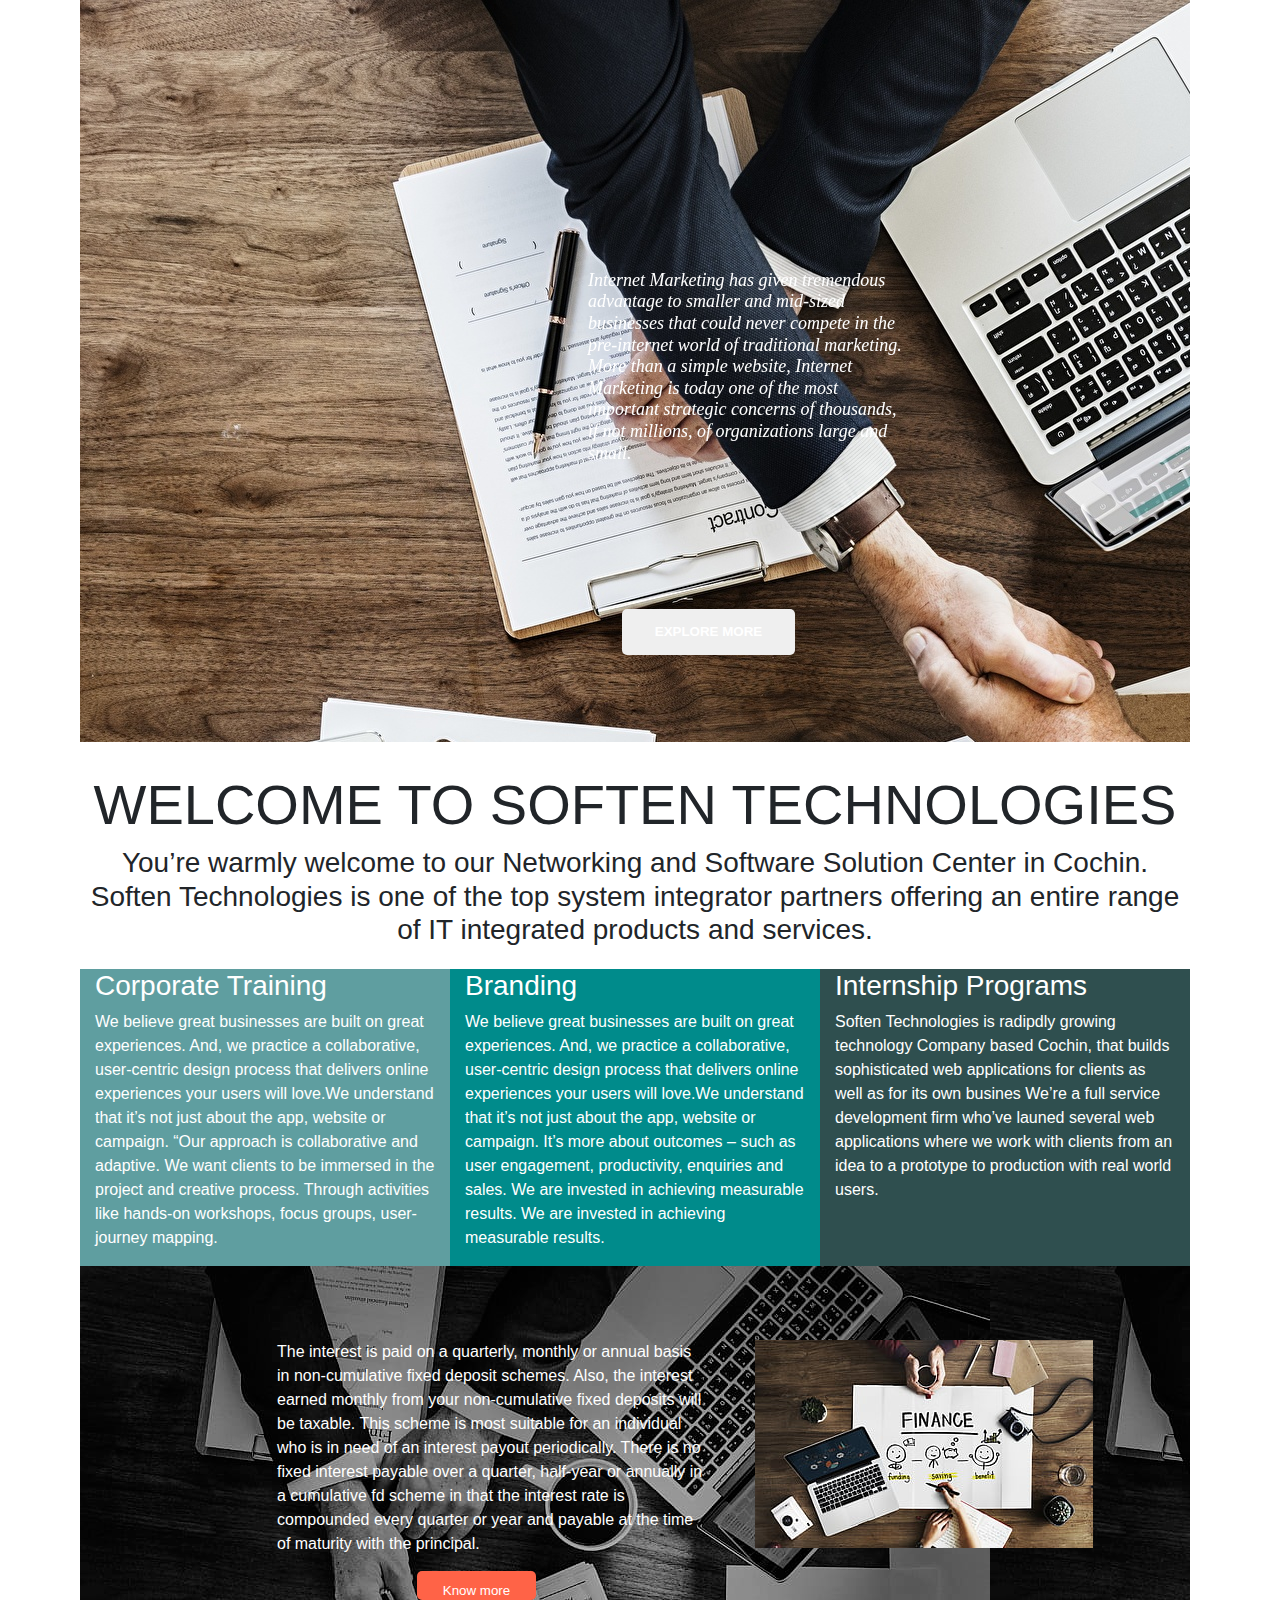
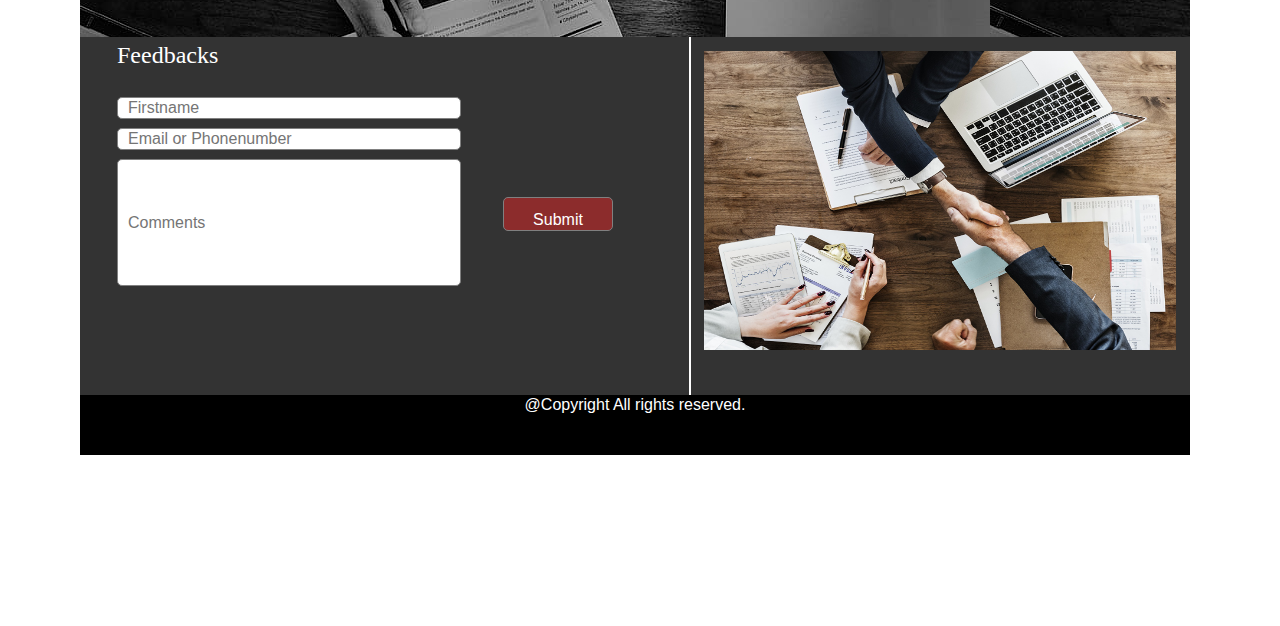
<file: index.html>
<!DOCTYPE html>
<html lang="en">
<head>
    <meta charset="UTF-8">
    <meta http-equiv="X-UA-Compatible" content="IE=edge">
    <meta name="viewport" content="width=device-width, initial-scale=1.0">
    <title>Document</title>
    <script src="https://code.jquery.com/jquery-3.6.0.js" integrity="sha256-H+K7U5CnXl1h5ywQfKtSj8PCmoN9aaq30gDh27Xc0jk=" crossorigin="anonymous"></script>
    <meta name="viewport" content="width=device-width, initial-scale=1">
  <link rel="stylesheet" href="https://maxcdn.bootstrapcdn.com/bootstrap/4.5.2/css/bootstrap.min.css">
  <script src="https://ajax.googleapis.com/ajax/libs/jquery/3.5.1/jquery.min.js"></script>
  <script src="https://cdnjs.cloudflare.com/ajax/libs/popper.js/1.16.0/umd/popper.min.js"></script>
  <script src="https://maxcdn.bootstrapcdn.com/bootstrap/4.5.2/js/bootstrap.min.js"></script>
    <link rel="stylesheet" href="index.css">
    <script>
        $(document).ready(function(){
            $("#button").on({
                mouseenter: function(){
                $(this).css("background-color", "red");
                },  
                mouseleave: function(){
                $(this).css("background-color", "silver");
                }, 
                click: function(){
                $(this).css("background-color", "lightblue");
                }  
            });
            $("#divct").on({
                mouseenter: function(){
                $(this).css("color", "black");
                },  
                mouseleave: function(){
                $(this).css("color", "white");
                }, 
                 
            });
            $("#cntdiv").on({
                mouseenter: function(){
                $(this).css("color", "blue");
                },  
                mouseleave: function(){
                $(this).css("color", "silver");
                }, 
            });
            
            $("#button1").on({
                mouseenter: function(){
                $(this).css("background-color", "red");
                },  
                mouseleave: function(){
                $(this).css("background-color", "black");
                }, 
                
                click:function(){
                    $("#img1").toggle()
                } 
            });
        });
        
        
    </script>
    
</head>
<body>
    <div id="overall" class="container">
        <div id="head">
            <nav id="logo" class="navbar bg-brown navbar-expand-sm navbar-dark;">
                <a href="" class="navbar-brand" style="font-weight: bolder; color: white;" >SAC LOGO</a>
        
                <ul class="navbar-nav" style="margin-left: auto;">
                    <li class="nav-item">
                        <a href="index.html" class="nav-link" style="color: white;">Home</a>
                    </li>
                    <li class="nav-item">
                        <a href="#div3content" class="nav-link" style="color: white;">Partner Us</a>
                    </li>
                    <li class="nav-item">
                        <a href="login.html" class="nav-link" style="color: white;">Login</a> 

                    </li>
                </ul>
            </nav>


        </div>
        <div id="imgwmn"><img src="OIP (1).png" style="position: relative;height: 500px;width: 400px;" alt=""></div>
        <div id="divhead"><h1 id="divct">Catch Your Dream with SAC</h1></div>
        <button type="submit" id="button1">EXPLORE MORE</button>
        <div id="imgdiv">
            <h6  id="img1" class="img1" style="position: relative;width: 320px;font-size:large;font-family: Cambria, Cochin, Georgia, Times, 'Times New Roman', serif;font-style: italic;">Internet Marketing has given tremendous advantage to smaller and mid-sized businesses that could never compete in the 
                pre-internet world of traditional marketing. More than a simple website, Internet Marketing is today one of the most important strategic 
                concerns of thousands, if not millions, of organizations 
                large and small.</h6>
        </div>
        
        <div class="jambotron text-center" style="position: relative; top: -690px;">
            <h1 class="display-4" id="cntdiv">WELCOME TO SOFTEN TECHNOLOGIES</h1>
            <h3 class="display-5">You’re warmly welcome to our Networking and Software Solution Center in Cochin. Soften Technologies is one of the top system integrator partners offering an entire range of IT integrated products and services.</h3>
        </div>
        <div class="container" id="about">
            <div class="row">
                <div class="col-sm-4 text-white" style="background-color: cadetblue;" >
                    <h3>Corporate Training</h3>
                    <p>We believe great businesses are built on great experiences. And, we practice a collaborative, user-centric design process that delivers online experiences your users will love.We understand that it’s not just about the app, website or campaign. 

                        “Our approach is collaborative and adaptive. We want clients to be immersed in the project and creative process. Through activities like hands-on workshops, focus groups, user-journey mapping.</p>
                </div>
                <div class="col-sm-4 text-white" style="background-color:darkcyan">
                    <h3>Branding</h3>
                    <p>We believe great businesses are built on great experiences. And, we practice a collaborative, user-centric design process that delivers online experiences your users will love.We understand that it’s not just about the app, website or campaign. It’s more about outcomes – such as user engagement, productivity, enquiries and sales. We are invested in achieving measurable results. We are invested in achieving measurable results.</p>
                </div>
                <div class="col-sm-4 text-white" style="background-color:darkslategray">
                    <h3>Internship Programs</h3>
                    <p>Soften Technologies is radipdly growing technology Company based Cochin, that builds sophisticated web applications for clients as well as for its own busines We’re a full service development firm who’ve launed several web applications where we work with clients from an idea to a prototype to production with real world users.</p>
                </div>
            </div>    
        </div>
        <div class="div3">
            <div style="background-image: url([base64].jpg);height: 289px; width: 391px;background-repeat: no-repeat;position: relative;top: 74px;left: 675px;"></div>
            <div id="div3content"><p>The interest is paid on a quarterly, monthly or annual basis in non-cumulative fixed deposit schemes. Also, the interest earned monthly from your non-cumulative fixed deposits will be taxable. This scheme is most suitable for an individual who is in need of an interest payout periodically.
                There is no fixed interest payable over a quarter, half-year or annually in a cumulative fd scheme in that the interest rate is compounded every quarter or year and payable at the time of maturity with the principal.
            </p></div> 
            <form action="login.html"><button type="submit" id="button" >Know more</button></form>


        </div>
        <div id="footer">
            <form action="" class="form">
                <p style="color: white;font-family: fantasy;font-size: x-large;">Feedbacks</p>
                <div class="form-grp">
                    <input type="text" placeholder="Firstname"  id="name"name="fname"/><br>
                    
                    <input type="text" placeholder="Email or Phonenumber" id="mail" name="email"/><br>
                    <input type="text" placeholder="Comments" id="comments" name="pass"><br>
                    <button class="btn-btn-primary" type="submit" id="submit">Submit</button>
                </div>
                <div id="cntimg">
                    <img src="Fingers_Laptops_Ballpoint_pen_Hands_Manicure_557083_1600x1200.jpg"  height="299cm" width="472cm" alt="">
                </div>
                
    
            </form>
            <div style="position: relative;background-color: black;color: white;height: 60px;top: -231px;">
                <h6 style="text-align: center;">@Copyright All rights reserved.</h6>

            </div>

        </div>
 
    </div>
    
</body>
</html>
</file>
<file: index.css>
#head{
    position: relative;
    background-image:url(Fingers_Laptops_Ballpoint_pen_Hands_Manicure_557083_1600x1200.jpg);
    position: relative;
    height: 742px;
}
#overall{
    /* position: relative; */
    margin-left: 7px;
    position: absolute;
    left: 58px;
    width: 1494px;
    height: 1339px;
}
#divhead{
    position: relative;
    top: -503px;
    width: 316px;
}
#divct{
    font-size: xxx-large;
    font-weight: bolder;
    font-style: italic;
    font-family: math;
    color:white;
    top: -601px;
    position: relative;
    cursor: pointer;
    animation: moveright 2s linear;
    animation-delay: 4s;
    visibility: hidden;
    animation-fill-mode: forwards;
}
@keyframes moveright{
    0%{
        transform: translateX(-100px);
        visibility: hidden;
    }
    100%{
        transform: translateX(0);
        visibility: visible;
    }
}


#button1{
    position: relative;
    width: 173px;
    height: 46px;
	border-radius:5px 5px 5px 5px;
    padding:10px;
	font: size 25px;
	margin-top:-25px;
	border-width: 0px;
	border-style:solid;
    font-size:smaller;
    font-family: Verdana, Geneva, Tahoma, sans-serif;
    font-weight: bolder;
    color: white;
    top: -804px;
    left: 542px;
}
#imgdiv{
    /* background-image: url(Fingers_Laptops_Ballpoint_pen_Hands_Manicure_557083_1600x1200.jpg); */
    color: white;
    cursor: pointer;
    background-repeat: initial;
    backface-visibility: hidden;
    position: relative;
    height: 2px;
    top: -1189px;
    width: 40px;
    left: 508px;
}
#imgwmn{
    position: relative;
    top: -481px;
    cursor: pointer;
    animation: zoomin 2s linear;
    animation-delay: 5s;
    visibility: hidden;
    animation-fill-mode: forwards;
}
@keyframes zoomin{
    0%{
        transform: scale(0.5);
        visibility: visible;
    }
    100%{
        transform: scale(1);
        visibility: visible;
    }
}
.img1{
    cursor: pointer;
    animation: movedown 1s linear;
    animation-delay: 5s;
    visibility: visible;
    animation-fill-mode: forwards;
}

#logo{
    color: white;
    cursor: pointer;
    animation: movedown 1s linear;
    animation-delay: 1s;
    visibility: hidden;
    animation-fill-mode: forwards;
}
@keyframes movedown{
    0%{
        transform: translateY(-100px);
        visibility: hidden;
    }
    100%{
        transform: translateY(0);
        visibility: visible;
    }
}
#about{
    position: relative;
    top: -676px;
}
.div3{
    position: relative;
    background-image: url(action-plan-agenda-analysis-analytics.jpg);
    bottom: 676px;
    height: 371px;
}
#div3content{
    position: relative;
    color: white;
    height: 70px;
    width: 429px;
    top: -215px;
    left: 197px;

}
#button{
    color: white;
    background-color:tomato;
    width: 119px;
    height: 29px;
	border-radius:5px 5px 5px 5px;
    padding:10px;
	font: size 25px;
	margin-top:-25px;
	border-width: 0px;
	border-style:solid;
    font-size:smaller;
    position: relative;
    top: -47px;
    left: 337px;
}
#footer{
    background-color: #333333;
    position: relative;
    height: 416px;
    top: -676px
}
#name{
    width: 344px;
	height: 2px;
	border-radius:5px 5px 5px 5px;
	background:white;
	padding:10px;
	font: size 16px;
	margin-top:8px;
	border-width: 1px;
	border-style:solid;
	border-color: gray;
}
#mail{
    width:344px;
	height: 2px;
	border-radius:5px 5px 5px 5px;
	background:white;
	padding:10px;
	font: size 16px;
	margin-top:8px;
	border-width: 1px;
	border-style:solid;
	border-color: gray;
}
#comments{
    width:344px;
	height: 127px;
	border-radius:5px 5px 5px 5px;
	background:white;
	padding:10px;
	font: size 16px;
	margin-top:8px;
	border-width: 1px;
	border-style:solid;
	border-color: gray;
}
#submit{
    width: 110px;
    height: 34px;
    border-radius: 5px 5px 5px 5px;
    background: #8c2c2c;
    color: white;
	padding:10px;
	font: size 16px;
	margin-top:8px;
	border-width: 1px;
	border-style:solid;
	border-color: gray;
    position: relative;
    left: 386px;
    top: -97px;
}
.form{
    position: relative;
    left: 37px;
    width: 574px;
    border-right: 2px solid white;
    
}
#cntimg{
    position: relative;
    left: 587px;
    top: -278px;
    width: 467px;
    height: 297px;
}
</file>
